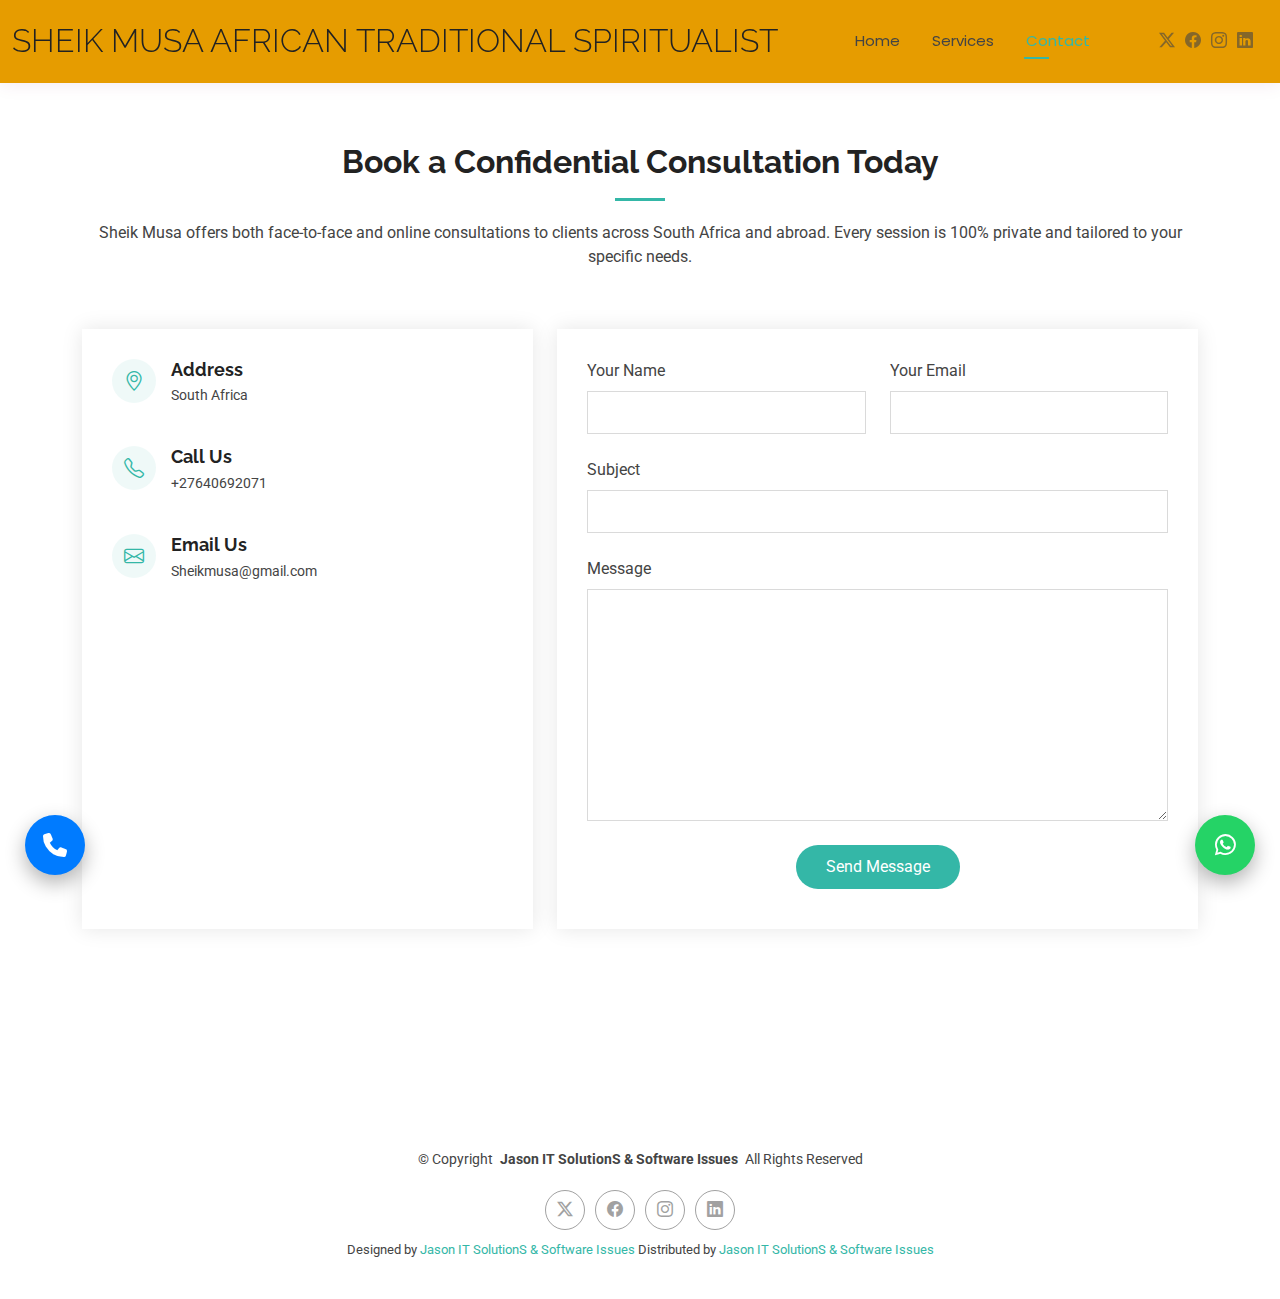
<file: contact.html>
<!DOCTYPE html>
<html lang="en">

<head>
  <meta charset="utf-8">
  <meta content="width=device-width, initial-scale=1.0" name="viewport">
  <title>Contact Sheik Musa – African Traditional Healer | Book a Consultation Today</title>
  <meta name="description" content="">
  <meta name="keywords" content="">

  <!-- Favicons -->
  <link href="assets/img/favicon.png" rel="icon">
  <link href="assets/img/apple-touch-icon.png" rel="apple-touch-icon">

  <!-- Fonts -->
  <link href="https://fonts.googleapis.com" rel="preconnect">
  <link rel="stylesheet" href="https://cdnjs.cloudflare.com/ajax/libs/font-awesome/6.5.0/css/all.min.css">

  <link href="https://fonts.gstatic.com" rel="preconnect" crossorigin>
  <link href="https://fonts.googleapis.com/css2?family=Roboto:ital,wght@0,100;0,300;0,400;0,500;0,700;0,900;1,100;1,300;1,400;1,500;1,700;1,900&family=Poppins:ital,wght@0,100;0,200;0,300;0,400;0,500;0,600;0,700;0,800;0,900;1,100;1,200;1,300;1,400;1,500;1,600;1,700;1,800;1,900&family=Raleway:ital,wght@0,100;0,200;0,300;0,400;0,500;0,600;0,700;0,800;0,900;1,100;1,200;1,300;1,400;1,500;1,600;1,700;1,800;1,900&display=swap" rel="stylesheet">

  <!-- Vendor CSS Files -->
  <link href="assets/vendor/bootstrap/css/bootstrap.min.css" rel="stylesheet">
  <link href="assets/vendor/bootstrap-icons/bootstrap-icons.css" rel="stylesheet">
  <link href="assets/vendor/aos/aos.css" rel="stylesheet">
  <link href="assets/vendor/swiper/swiper-bundle.min.css" rel="stylesheet">
  <link href="assets/vendor/glightbox/css/glightbox.min.css" rel="stylesheet">

  <!-- Main CSS File -->
  <link href="assets/css/main.css" rel="stylesheet">

  <!-- =======================================================
  * Template Name: Kelly
  * Template URL: https://bootstrapmade.com/kelly-free-bootstrap-cv-resume-html-template/
  * Updated: Aug 07 2024 with Bootstrap v5.3.3
  * Author: BootstrapMade.com
  * License: https://bootstrapmade.com/license/
  ======================================================== -->
</head>

<body class="contact-page">

  <header id="header" class="header d-flex align-items-center light-background sticky-top">
    <div class="container-fluid position-relative d-flex align-items-center justify-content-between">

      <a href="index.html" class="logo d-flex align-items-center me-auto me-xl-0">
        <!-- Uncomment the line below if you also wish to use an image logo -->
        <!-- <img src="assets/img/logo.png" alt=""> -->
        <h1 class="sitename">Sheik Musa African Traditional Spiritualist</h1>
      </a>

      <nav id="navmenu" class="navmenu">
        <ul>
          <li><a href="index.html">Home</a></li>
        
          <li><a href="services.html">Services</a></li>
      
      
          <li><a href="contact.html" class="active">Contact</a></li>
        </ul>
        <i class="mobile-nav-toggle d-xl-none bi bi-list"></i>
      </nav>

      <div class="header-social-links">
        <a href="#" class="twitter"><i class="bi bi-twitter-x"></i></a>
        <a href="#" class="facebook"><i class="bi bi-facebook"></i></a>
        <a href="#" class="instagram"><i class="bi bi-instagram"></i></a>
        <a href="#" class="linkedin"><i class="bi bi-linkedin"></i></a>
      </div>

    </div>
  </header>

  <main class="main">

    <!-- Contact Section -->
    <section id="contact" class="contact section">

      <!-- Section Title -->
      <div class="container section-title" data-aos="fade-up">
        <h2>Book a Confidential Consultation Today</h2>
        <p>


Sheik Musa offers both face-to-face and online consultations to clients across South Africa and abroad. Every session is 100% private and tailored to your specific needs.</p>
      </div><!-- End Section Title -->

      <div class="container" data-aos="fade-up" data-aos-delay="100">

        <div class="row gy-4">

          <div class="col-lg-5">

            <div class="info-wrap">
              <div class="info-item d-flex" data-aos="fade-up" data-aos-delay="200">
                <i class="bi bi-geo-alt flex-shrink-0"></i>
                <div>
                  <h3>Address</h3>
                  <p>South Africa</p>
                </div>
              </div><!-- End Info Item -->

              <div class="info-item d-flex" data-aos="fade-up" data-aos-delay="300">
                <i class="bi bi-telephone flex-shrink-0"></i>
                <div>
                  <h3>Call Us</h3>
                  <p>+27640692071</p>
                </div>
              </div><!-- End Info Item -->

              <div class="info-item d-flex" data-aos="fade-up" data-aos-delay="400">
                <i class="bi bi-envelope flex-shrink-0"></i>
                <div>
                  <h3>Email Us</h3>
                  <p>Sheikmusa@gmail.com</p>
                </div>
              </div><!-- End Info Item -->

              <iframe src="https://www.google.com/maps/embed?pb=!1m14!1m8!1m3!1d48389.78314118045!2d-74.006138!3d40.710059!3m2!1i1024!2i768!4f13.1!3m3!1m2!1s0x89c25a22a3bda30d%3A0xb89d1fe6bc499443!2sDowntown%20Conference%20Center!5e0!3m2!1sen!2sus!4v1676961268712!5m2!1sen!2sus" frameborder="0" style="border:0; width: 100%; height: 270px;" allowfullscreen="" loading="lazy" referrerpolicy="no-referrer-when-downgrade"></iframe>
            </div>
          </div>

          <div class="col-lg-7">
            <form action="forms/contact.php" method="post" class="php-email-form" data-aos="fade-up" data-aos-delay="200">
              <div class="row gy-4">

                <div class="col-md-6">
                  <label for="name-field" class="pb-2">Your Name</label>
                  <input type="text" name="name" id="name-field" class="form-control" required="">
                </div>

                <div class="col-md-6">
                  <label for="email-field" class="pb-2">Your Email</label>
                  <input type="email" class="form-control" name="email" id="email-field" required="">
                </div>

                <div class="col-md-12">
                  <label for="subject-field" class="pb-2">Subject</label>
                  <input type="text" class="form-control" name="subject" id="subject-field" required="">
                </div>

                <div class="col-md-12">
                  <label for="message-field" class="pb-2">Message</label>
                  <textarea class="form-control" name="message" rows="10" id="message-field" required=""></textarea>
                </div>

                <div class="col-md-12 text-center">
                  <div class="loading">Loading</div>
                  <div class="error-message"></div>
                  <div class="sent-message">Your message has been sent. Thank you!</div>

                  <button type="submit">Send Message</button>
                </div>

              </div>
            </form>
          </div><!-- End Contact Form -->

        </div>

      </div>

    </section><!-- /Contact Section -->

  </main>
  <!-- Floating WhatsApp & Call Buttons -->
  <section id="floating-contact-buttons">
    <a href="https://wa.me/27651234567" class="floating-btn whatsapp" target="_blank" title="Chat on WhatsApp">
      <i class="fab fa-whatsapp"></i>
    </a>
    <a href="tel:+27651234567" class="floating-btn call" title="Call Sheik Musa">
      <i class="fas fa-phone"></i>
    </a>
  </section>

 <footer id="footer" class="footer light-background">

    <div class="container">
      <div class="copyright text-center ">
        <p>© <span>Copyright</span> <strong class="px-1 sitename">Jason IT SolutionS & Software Issues</strong> <span>All Rights Reserved<br></span></p>
      </div>
      <div class="social-links d-flex justify-content-center">
        <a href=""><i class="bi bi-twitter-x"></i></a>
        <a href=""><i class="bi bi-facebook"></i></a>
        <a href=""><i class="bi bi-instagram"></i></a>
        <a href=""><i class="bi bi-linkedin"></i></a>
      </div>
      <div class="credits">
        <!-- All the links in the footer should remain intact. -->
        <!-- You can delete the links only if you've purchased the pro version. -->
        <!-- Licensing information: https://bootstrapmade.com/license/ -->
        <!-- Purchase the pro version with working PHP/AJAX contact form: [buy-url] -->
        Designed by <a href="https://linkedin.com/In/eric-kiggundu">Jason IT SolutionS & Software Issues</a> Distributed by <a href=“https://github.com/erickiggundu>Jason IT SolutionS & Software Issues
      </div>
    </div>

  </footer>
  <!-- Scroll Top -->
  <a href="#" id="scroll-top" class="scroll-top d-flex align-items-center justify-content-center"><i class="bi bi-arrow-up-short"></i></a>

  <!-- Preloader -->
  <div id="preloader"></div>

  <!-- Vendor JS Files -->
  <script src="assets/vendor/bootstrap/js/bootstrap.bundle.min.js"></script>
  <script src="assets/vendor/php-email-form/validate.js"></script>
  <script src="assets/vendor/aos/aos.js"></script>
  <script src="assets/vendor/waypoints/noframework.waypoints.js"></script>
  <script src="assets/vendor/purecounter/purecounter_vanilla.js"></script>
  <script src="assets/vendor/swiper/swiper-bundle.min.js"></script>
  <script src="assets/vendor/glightbox/js/glightbox.min.js"></script>
  <script src="assets/vendor/imagesloaded/imagesloaded.pkgd.min.js"></script>
  <script src="assets/vendor/isotope-layout/isotope.pkgd.min.js"></script>

  <!-- Main JS File -->
  <script src="assets/js/main.js"></script>

</body>

</html>
</file>
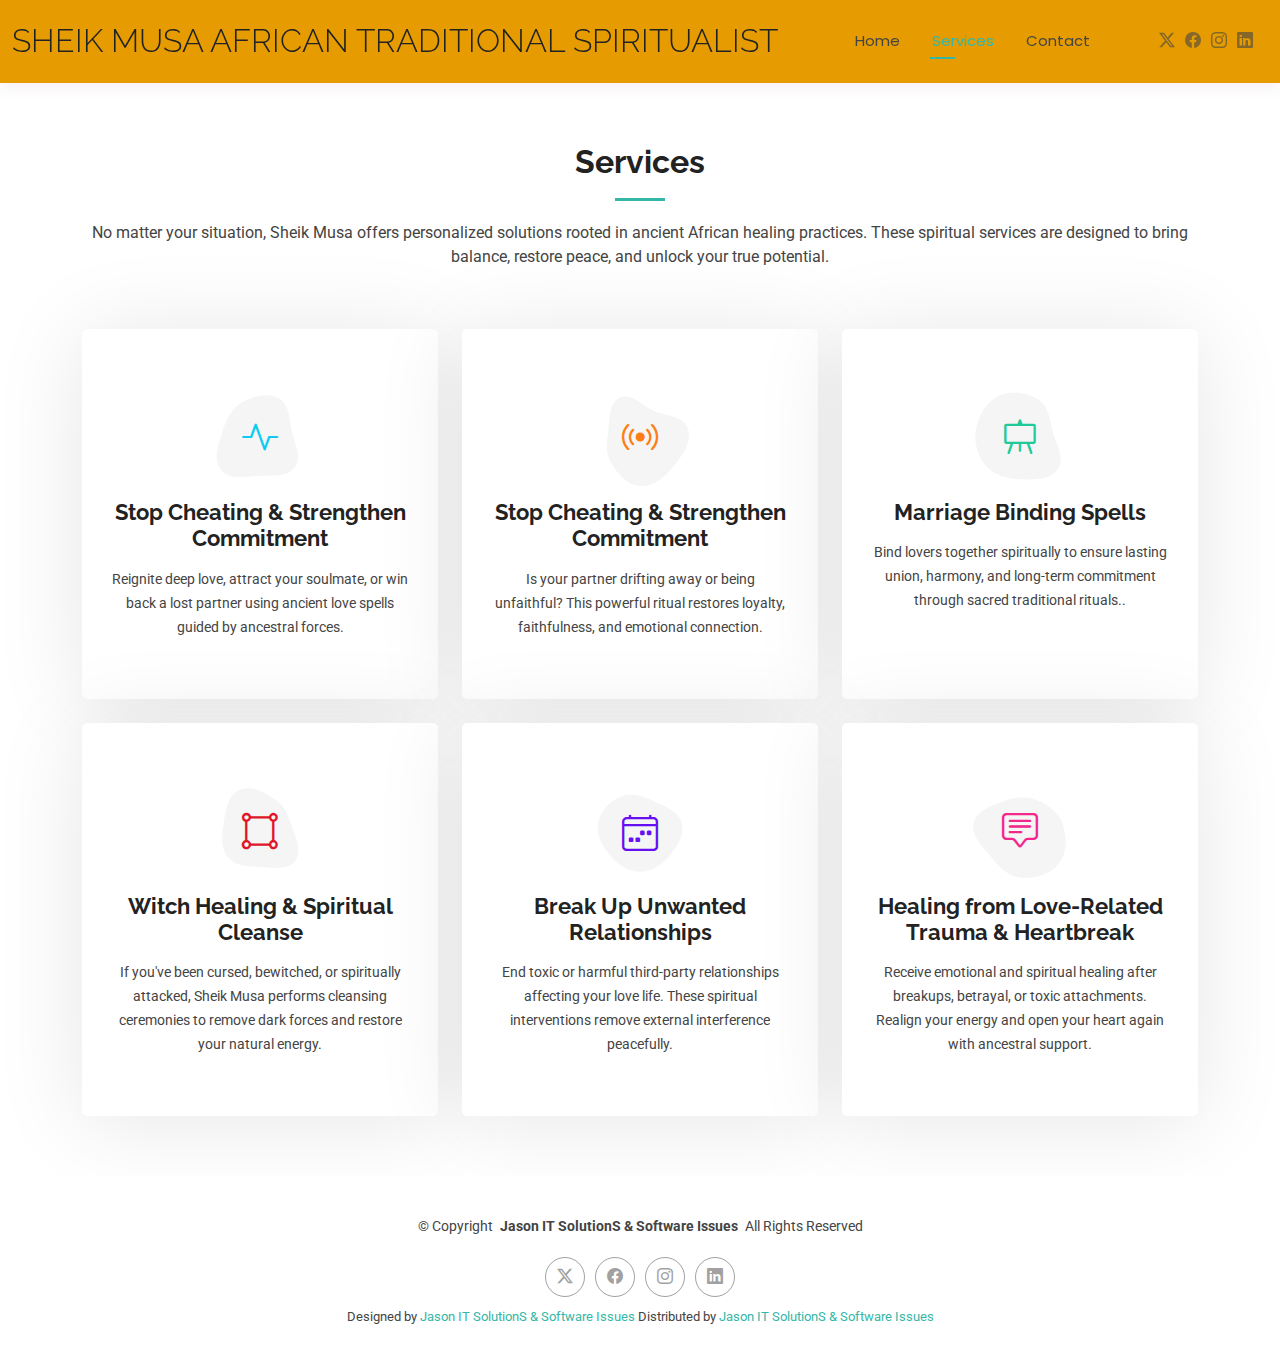
<file: services.html>
<!DOCTYPE html>
<html lang="en">

<head>
  <meta charset="utf-8">
  <meta content="width=device-width, initial-scale=1.0" name="viewport">
  <title>Traditional Healing Services in South Africa | Sheik Musa</title>
  <meta name="description" content="">
  <meta name="keywords" content="">

  <!-- Favicons -->
  <link href="assets/img/favicon.png" rel="icon">
  <link href="assets/img/apple-touch-icon.png" rel="apple-touch-icon">

  <!-- Fonts -->
  <link href="https://fonts.googleapis.com" rel="preconnect">
  <link href="https://fonts.gstatic.com" rel="preconnect" crossorigin>
  <link href="https://fonts.googleapis.com/css2?family=Roboto:ital,wght@0,100;0,300;0,400;0,500;0,700;0,900;1,100;1,300;1,400;1,500;1,700;1,900&family=Poppins:ital,wght@0,100;0,200;0,300;0,400;0,500;0,600;0,700;0,800;0,900;1,100;1,200;1,300;1,400;1,500;1,600;1,700;1,800;1,900&family=Raleway:ital,wght@0,100;0,200;0,300;0,400;0,500;0,600;0,700;0,800;0,900;1,100;1,200;1,300;1,400;1,500;1,600;1,700;1,800;1,900&display=swap" rel="stylesheet">

  <!-- Vendor CSS Files -->
  <link href="assets/vendor/bootstrap/css/bootstrap.min.css" rel="stylesheet">
  <link href="assets/vendor/bootstrap-icons/bootstrap-icons.css" rel="stylesheet">
  <link href="assets/vendor/aos/aos.css" rel="stylesheet">
  <link href="assets/vendor/swiper/swiper-bundle.min.css" rel="stylesheet">
  <link href="assets/vendor/glightbox/css/glightbox.min.css" rel="stylesheet">

  <!-- Main CSS File -->
  <link href="assets/css/main.css" rel="stylesheet">

  <!-- =======================================================
  * Template Name: Kelly
  * Template URL: https://bootstrapmade.com/kelly-free-bootstrap-cv-resume-html-template/
  * Updated: Aug 07 2024 with Bootstrap v5.3.3
  * Author: BootstrapMade.com
  * License: https://bootstrapmade.com/license/
  ======================================================== -->
</head>

<body class="services-page">

  <header id="header" class="header d-flex align-items-center light-background sticky-top">
    <div class="container-fluid position-relative d-flex align-items-center justify-content-between">

      <a href="index.html" class="logo d-flex align-items-center me-auto me-xl-0">
        <!-- Uncomment the line below if you also wish to use an image logo -->
        <!-- <img src="assets/img/logo.png" alt=""> -->
        <h1 class="sitename">Sheik Musa African Traditional Spiritualist</h1>
      </a>

      <nav id="navmenu" class="navmenu">
        <ul>
          <li><a href="index.html">Home</a></li>
          
          <li><a href="services.html" class="active">Services</a></li>
          
          <li><a href="contact.html">Contact</a></li>
        </ul>
        <i class="mobile-nav-toggle d-xl-none bi bi-list"></i>
      </nav>

      <div class="header-social-links">
        <a href="#" class="twitter"><i class="bi bi-twitter-x"></i></a>
        <a href="#" class="facebook"><i class="bi bi-facebook"></i></a>
        <a href="#" class="instagram"><i class="bi bi-instagram"></i></a>
        <a href="#" class="linkedin"><i class="bi bi-linkedin"></i></a>
      </div>

    </div>
  </header>

  <main class="main">

    <!-- Services Section -->
    <section id="services" class="services section">

      <!-- Section Title -->
      <div class="container section-title" data-aos="fade-up">
        <h2>Services</h2>
        <p>No matter your situation, Sheik Musa offers personalized solutions rooted in ancient African healing practices. These spiritual services are designed to bring balance, restore peace, and unlock your true potential.</p>
      </div><!-- End Section Title -->

      <div class="container">

        <div class="row gy-4">

          <div class="col-lg-4 col-md-6" data-aos="fade-up" data-aos-delay="100">
            <div class="service-item item-cyan position-relative">
              <div class="icon">
                <svg width="100" height="100" viewBox="0 0 600 600" xmlns="http://www.w3.org/2000/svg">
                  <path stroke="none" stroke-width="0" fill="#f5f5f5" d="M300,521.0016835830174C376.1290562159157,517.8887921683347,466.0731472004068,529.7835943286574,510.70327084640275,468.03025145048787C554.3714126377745,407.6079735673963,508.03601936045806,328.9844924480964,491.2728898941984,256.3432110539036C474.5976632858925,184.082847569629,479.9380746630129,96.60480741107993,416.23090153303,58.64404602377083C348.86323505073057,18.502131276798302,261.93793281208167,40.57373210992963,193.5410806939664,78.93577620505333C130.42746243093433,114.334589627462,98.30271207620316,179.96522072025542,76.75703585869454,249.04625023123273C51.97151888228291,328.5150500222984,13.704378332031375,421.85034740162234,66.52175969318436,486.19268352777647C119.04800174914682,550.1803526380478,217.28368757567262,524.383925680826,300,521.0016835830174"></path>
                </svg>
                <i class="bi bi-activity"></i>
              </div>
              <a href="#" class="stretched-link">
                <h3>Stop Cheating & Strengthen Commitment</h3>
              </a>
              <p> 
Reignite deep love, attract your soulmate, or win back a lost partner using ancient love spells guided by ancestral forces.</p>
            </div>
          </div><!-- End Service Item -->

          <div class="col-lg-4 col-md-6" data-aos="fade-up" data-aos-delay="200">
            <div class="service-item item-orange position-relative">
              <div class="icon">
                <svg width="100" height="100" viewBox="0 0 600 600" xmlns="http://www.w3.org/2000/svg">
                  <path stroke="none" stroke-width="0" fill="#f5f5f5" d="M300,582.0697525312426C382.5290701553225,586.8405444964366,449.9789794690241,525.3245884688669,502.5850820975895,461.55621195738473C556.606425686781,396.0723002908107,615.8543463187945,314.28637112970534,586.6730223649479,234.56875336149918C558.9533121215079,158.8439757836574,454.9685369536778,164.00468322053177,381.49747125262974,130.76875717737553C312.15926192815925,99.40240125094834,248.97055460311594,18.661163978235184,179.8680185752513,50.54337015887873C110.5421016452524,82.52863877960104,119.82277516462835,180.83849132639028,109.12597500060166,256.43424936330496C100.08760227029461,320.3096726198365,92.17705696193138,384.0621239912766,124.79988738764834,439.7174275375508C164.83382741302287,508.01625554203684,220.96474134820875,577.5009287672846,300,582.0697525312426"></path>
                </svg>
                <i class="bi bi-broadcast"></i>
              </div>
              <a href="#" class="stretched-link">
                <h3> Stop Cheating & Strengthen Commitment</h3>
              </a>
              <p>
Is your partner drifting away or being unfaithful? This powerful ritual restores loyalty, faithfulness, and emotional connection.</p>
            </div>
          </div><!-- End Service Item -->

          <div class="col-lg-4 col-md-6" data-aos="fade-up" data-aos-delay="300">
            <div class="service-item item-teal position-relative">
              <div class="icon">
                <svg width="100" height="100" viewBox="0 0 600 600" xmlns="http://www.w3.org/2000/svg">
                  <path stroke="none" stroke-width="0" fill="#f5f5f5" d="M300,541.5067337569781C382.14930387511276,545.0595476570109,479.8736841581634,548.3450877840088,526.4010558755058,480.5488172755941C571.5218469581645,414.80211281144784,517.5187510058486,332.0715597781072,496.52539010469104,255.14436215662573C477.37192572678356,184.95920475031193,473.57363656557914,105.61284051026155,413.0603344069578,65.22779650032875C343.27470386102294,18.654635553484475,251.2091493199835,5.337323636656869,175.0934190732945,40.62881213300186C97.87086631185822,76.43348514350839,51.98124368387456,156.15599469081315,36.44837278890362,239.84606092416172C21.716077023791087,319.22268207091537,43.775223500013084,401.1760424656574,96.891909868211,461.97329694683043C147.22146801428983,519.5804099606455,223.5754009179313,538.201503339737,300,541.5067337569781"></path>
                </svg>
                <i class="bi bi-easel"></i>
              </div>
              <a href="#" class="stretched-link">
                <h3>Marriage Binding Spells</h3>
              </a>
              <p> 
Bind lovers together spiritually to ensure lasting union, harmony, and long-term commitment through sacred traditional rituals..</p>
            </div>
          </div><!-- End Service Item -->

          <div class="col-lg-4 col-md-6" data-aos="fade-up" data-aos-delay="400">
            <div class="service-item item-red position-relative">
              <div class="icon">
                <svg width="100" height="100" viewBox="0 0 600 600" xmlns="http://www.w3.org/2000/svg">
                  <path stroke="none" stroke-width="0" fill="#f5f5f5" d="M300,503.46388370962813C374.79870501325706,506.71871716319447,464.8034551963731,527.1746412648533,510.4981551193396,467.86667711651364C555.9287308511215,408.9015244558933,512.6030010748507,327.5744911775523,490.211057578863,256.5855673507754C471.097692560561,195.9906835881958,447.69079081568157,138.11976852964426,395.19560036434837,102.3242989838813C329.3053358748298,57.3949838291264,248.02791733380457,8.279543830951368,175.87071277845988,42.242879143198664C103.41431057327972,76.34704239035025,93.79494320519305,170.9812938413882,81.28167332365135,250.07896920659033C70.17666984294237,320.27484674793965,64.84698225790005,396.69656628748305,111.28512138212992,450.4950937839243C156.20124167950087,502.5303643271138,231.32542653798444,500.4755392045468,300,503.46388370962813"></path>
                </svg>
                <i class="bi bi-bounding-box-circles"></i>
              </div>
              <a href="#" class="stretched-link">
                <h3> Witch Healing & Spiritual Cleanse</h3>
              </a>
              <p>
If you've been cursed, bewitched, or spiritually attacked, Sheik Musa performs cleansing ceremonies to remove dark forces and restore your natural energy.</p>
              <a href="#" class="stretched-link"></a>
            </div>
          </div><!-- End Service Item -->

          <div class="col-lg-4 col-md-6" data-aos="fade-up" data-aos-delay="500">
            <div class="service-item item-indigo position-relative">
              <div class="icon">
                <svg width="100" height="100" viewBox="0 0 600 600" xmlns="http://www.w3.org/2000/svg">
                  <path stroke="none" stroke-width="0" fill="#f5f5f5" d="M300,532.3542879108572C369.38199826031484,532.3153073249985,429.10787420159085,491.63046689027357,474.5244479745417,439.17860296908856C522.8885846962883,383.3225815378663,569.1668002868075,314.3205725914397,550.7432151929288,242.7694973846089C532.6665558377875,172.5657663291529,456.2379748765914,142.6223662098291,390.3689995646985,112.34683881706744C326.66090330228417,83.06452184765237,258.84405631176094,53.51806209861945,193.32584062364296,78.48882559362697C121.61183558270385,105.82097193414197,62.805066853699245,167.19869350419734,48.57481801355237,242.6138429142374C34.843463184063346,315.3850353017275,76.69343916112496,383.4422959591041,125.22947124332185,439.3748458443577C170.7312796277747,491.8107796887764,230.57421082200815,532.3932930995766,300,532.3542879108572"></path>
                </svg>
                <i class="bi bi-calendar4-week icon"></i>
              </div>
              <a href="#" class="stretched-link">
                <h3>Break Up Unwanted Relationships</h3>
              </a>
              <p>
End toxic or harmful third-party relationships affecting your love life. These spiritual interventions remove external interference peacefully.</p>
              <a href="#" class="stretched-link"></a>
            </div>
          </div><!-- End Service Item -->

          <div class="col-lg-4 col-md-6" data-aos="fade-up" data-aos-delay="600">
            <div class="service-item item-pink position-relative">
              <div class="icon">
                <svg width="100" height="100" viewBox="0 0 600 600" xmlns="http://www.w3.org/2000/svg">
                  <path stroke="none" stroke-width="0" fill="#f5f5f5" d="M300,566.797414625762C385.7384707136149,576.1784315230908,478.7894351017131,552.8928747891023,531.9192734346935,484.94944893311C584.6109503024035,417.5663521118492,582.489472248146,322.67544863468447,553.9536738515405,242.03673114598146C529.1557734026468,171.96086150256528,465.24506316201064,127.66468636344209,395.9583748389544,100.7403814666027C334.2173773831606,76.7482773500951,269.4350130405921,84.62216499799875,207.1952322260088,107.2889140133804C132.92018162631612,134.33871894543012,41.79353780512637,160.00259165414826,22.644507872594943,236.69541883565114C3.319112789854554,314.0945973066697,72.72355303640163,379.243833228382,124.04198916343866,440.3218312028393C172.9286146004772,498.5055451809895,224.45579914871206,558.5317968840102,300,566.797414625762"></path>
                </svg>
                <i class="bi bi-chat-square-text"></i>
              </div>
              <a href="#" class="stretched-link">
                <h3>Healing from Love-Related Trauma & Heartbreak</h3>
              </a>
              <p>
Receive emotional and spiritual healing after breakups, betrayal, or toxic attachments. Realign your energy and open your heart again with ancestral support.</p>
              <a href="#" class="stretched-link"></a>
            </div>
          </div><!-- End Service Item -->

        </div>

      </div>

    </section><!-- /Services Section -->

  </main>
<footer id="footer" class="footer light-background">

    <div class="container">
      <div class="copyright text-center ">
        <p>© <span>Copyright</span> <strong class="px-1 sitename">Jason IT SolutionS & Software Issues</strong> <span>All Rights Reserved<br></span></p>
      </div>
      <div class="social-links d-flex justify-content-center">
        <a href=""><i class="bi bi-twitter-x"></i></a>
        <a href=""><i class="bi bi-facebook"></i></a>
        <a href=""><i class="bi bi-instagram"></i></a>
        <a href=""><i class="bi bi-linkedin"></i></a>
      </div>
      <div class="credits">
        <!-- All the links in the footer should remain intact. -->
        <!-- You can delete the links only if you've purchased the pro version. -->
        <!-- Licensing information: https://bootstrapmade.com/license/ -->
        <!-- Purchase the pro version with working PHP/AJAX contact form: [buy-url] -->
        Designed by <a href="https://linkedin.com/In/eric-kiggundu">Jason IT SolutionS & Software Issues</a> Distributed by <a href=“https://github.com/erickiggundu>Jason IT SolutionS & Software Issues
      </div>
    </div>

  </footer>

  <!-- Scroll Top -->
  <a href="#" id="scroll-top" class="scroll-top d-flex align-items-center justify-content-center"><i class="bi bi-arrow-up-short"></i></a>

  <!-- Preloader -->
  <div id="preloader"></div>

  <!-- Vendor JS Files -->
  <script src="assets/vendor/bootstrap/js/bootstrap.bundle.min.js"></script>
  <script src="assets/vendor/php-email-form/validate.js"></script>
  <script src="assets/vendor/aos/aos.js"></script>
  <script src="assets/vendor/waypoints/noframework.waypoints.js"></script>
  <script src="assets/vendor/purecounter/purecounter_vanilla.js"></script>
  <script src="assets/vendor/swiper/swiper-bundle.min.js"></script>
  <script src="assets/vendor/glightbox/js/glightbox.min.js"></script>
  <script src="assets/vendor/imagesloaded/imagesloaded.pkgd.min.js"></script>
  <script src="assets/vendor/isotope-layout/isotope.pkgd.min.js"></script>

  <!-- Main JS File -->
  <script src="assets/js/main.js"></script>

</body>

</html>
</file>
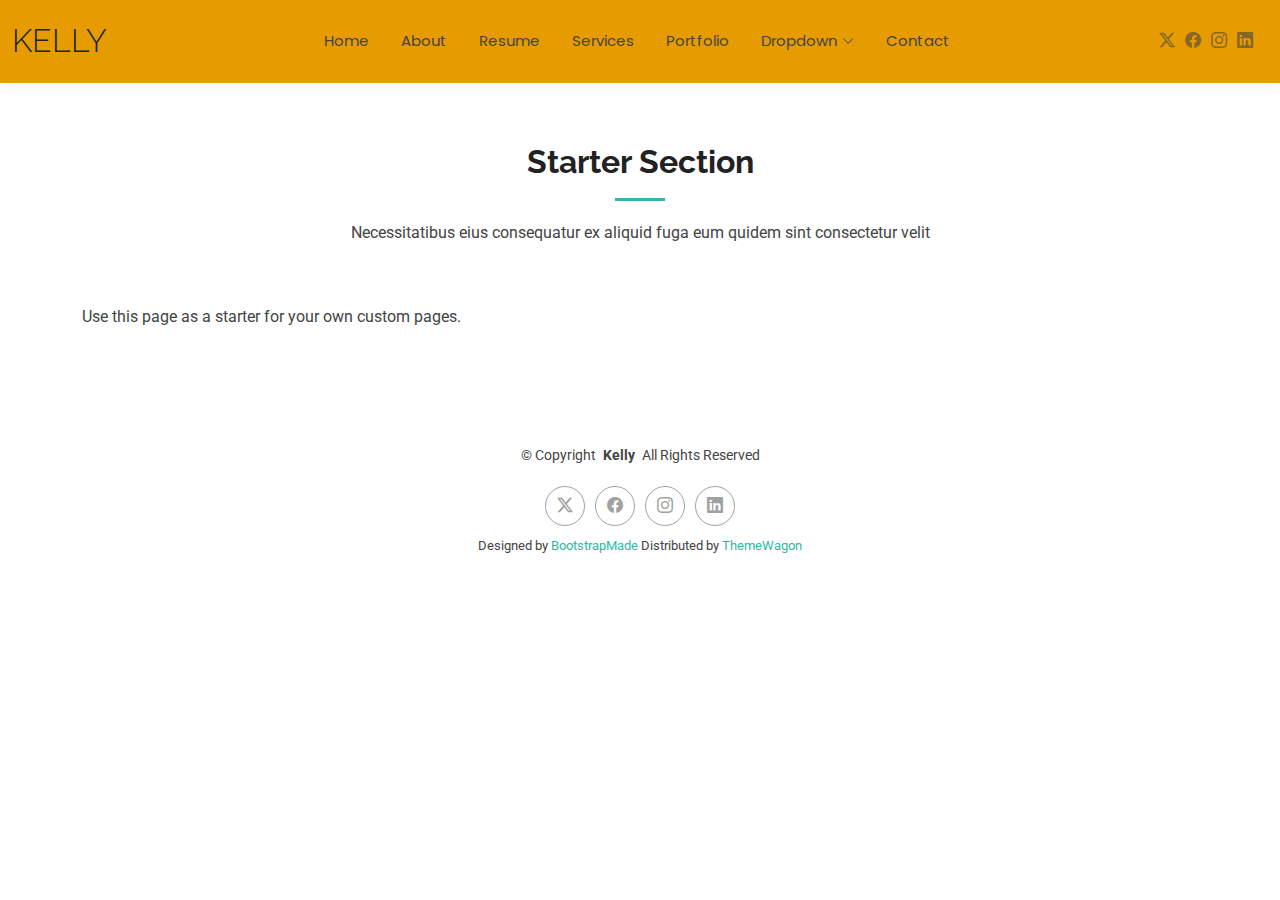
<file: starter-page.html>
<!DOCTYPE html>
<html lang="en">

<head>
  <meta charset="utf-8">
  <meta content="width=device-width, initial-scale=1.0" name="viewport">
  <title>Starter Page - Kelly Bootstrap Template</title>
  <meta name="description" content="">
  <meta name="keywords" content="">

  <!-- Favicons -->
  <link href="assets/img/favicon.png" rel="icon">
  <link href="assets/img/apple-touch-icon.png" rel="apple-touch-icon">

  <!-- Fonts -->
  <link href="https://fonts.googleapis.com" rel="preconnect">
  <link href="https://fonts.gstatic.com" rel="preconnect" crossorigin>
  <link href="https://fonts.googleapis.com/css2?family=Roboto:ital,wght@0,100;0,300;0,400;0,500;0,700;0,900;1,100;1,300;1,400;1,500;1,700;1,900&family=Poppins:ital,wght@0,100;0,200;0,300;0,400;0,500;0,600;0,700;0,800;0,900;1,100;1,200;1,300;1,400;1,500;1,600;1,700;1,800;1,900&family=Raleway:ital,wght@0,100;0,200;0,300;0,400;0,500;0,600;0,700;0,800;0,900;1,100;1,200;1,300;1,400;1,500;1,600;1,700;1,800;1,900&display=swap" rel="stylesheet">

  <!-- Vendor CSS Files -->
  <link href="assets/vendor/bootstrap/css/bootstrap.min.css" rel="stylesheet">
  <link href="assets/vendor/bootstrap-icons/bootstrap-icons.css" rel="stylesheet">
  <link href="assets/vendor/aos/aos.css" rel="stylesheet">
  <link href="assets/vendor/swiper/swiper-bundle.min.css" rel="stylesheet">
  <link href="assets/vendor/glightbox/css/glightbox.min.css" rel="stylesheet">

  <!-- Main CSS File -->
  <link href="assets/css/main.css" rel="stylesheet">

  <!-- =======================================================
  * Template Name: Kelly
  * Template URL: https://bootstrapmade.com/kelly-free-bootstrap-cv-resume-html-template/
  * Updated: Aug 07 2024 with Bootstrap v5.3.3
  * Author: BootstrapMade.com
  * License: https://bootstrapmade.com/license/
  ======================================================== -->
</head>

<body class="starter-page-page">

  <header id="header" class="header d-flex align-items-center light-background sticky-top">
    <div class="container-fluid position-relative d-flex align-items-center justify-content-between">

      <a href="index.html" class="logo d-flex align-items-center me-auto me-xl-0">
        <!-- Uncomment the line below if you also wish to use an image logo -->
        <!-- <img src="assets/img/logo.png" alt=""> -->
        <h1 class="sitename">Kelly</h1>
      </a>

      <nav id="navmenu" class="navmenu">
        <ul>
          <li><a href="index.html">Home</a></li>
          <li><a href="about.html">About</a></li>
          <li><a href="resume.html">Resume</a></li>
          <li><a href="services.html">Services</a></li>
          <li><a href="portfolio.html">Portfolio</a></li>
          <li class="dropdown"><a href="#"><span>Dropdown</span> <i class="bi bi-chevron-down toggle-dropdown"></i></a>
            <ul>
              <li><a href="#">Dropdown 1</a></li>
              <li class="dropdown"><a href="#"><span>Deep Dropdown</span> <i class="bi bi-chevron-down toggle-dropdown"></i></a>
                <ul>
                  <li><a href="#">Deep Dropdown 1</a></li>
                  <li><a href="#">Deep Dropdown 2</a></li>
                  <li><a href="#">Deep Dropdown 3</a></li>
                  <li><a href="#">Deep Dropdown 4</a></li>
                  <li><a href="#">Deep Dropdown 5</a></li>
                </ul>
              </li>
              <li><a href="#">Dropdown 2</a></li>
              <li><a href="#">Dropdown 3</a></li>
              <li><a href="#">Dropdown 4</a></li>
            </ul>
          </li>
          <li><a href="contact.html">Contact</a></li>
        </ul>
        <i class="mobile-nav-toggle d-xl-none bi bi-list"></i>
      </nav>

      <div class="header-social-links">
        <a href="#" class="twitter"><i class="bi bi-twitter-x"></i></a>
        <a href="#" class="facebook"><i class="bi bi-facebook"></i></a>
        <a href="#" class="instagram"><i class="bi bi-instagram"></i></a>
        <a href="#" class="linkedin"><i class="bi bi-linkedin"></i></a>
      </div>

    </div>
  </header>

  <main class="main">

    <!-- Starter Section Section -->
    <section id="starter-section" class="starter-section section">

      <!-- Section Title -->
      <div class="container section-title" data-aos="fade-up">
        <h2>Starter Section</h2>
        <p>Necessitatibus eius consequatur ex aliquid fuga eum quidem sint consectetur velit</p>
      </div><!-- End Section Title -->

      <div class="container" data-aos="fade-up">
        <p>Use this page as a starter for your own custom pages.</p>
      </div>

    </section><!-- /Starter Section Section -->

  </main>

  <footer id="footer" class="footer light-background">

    <div class="container">
      <div class="copyright text-center ">
        <p>© <span>Copyright</span> <strong class="px-1 sitename">Kelly</strong> <span>All Rights Reserved<br></span></p>
      </div>
      <div class="social-links d-flex justify-content-center">
        <a href=""><i class="bi bi-twitter-x"></i></a>
        <a href=""><i class="bi bi-facebook"></i></a>
        <a href=""><i class="bi bi-instagram"></i></a>
        <a href=""><i class="bi bi-linkedin"></i></a>
      </div>
      <div class="credits">
        <!-- All the links in the footer should remain intact. -->
        <!-- You can delete the links only if you've purchased the pro version. -->
        <!-- Licensing information: https://bootstrapmade.com/license/ -->
        <!-- Purchase the pro version with working PHP/AJAX contact form: [buy-url] -->
        Designed by <a href="https://bootstrapmade.com/">BootstrapMade</a> Distributed by <a href=“https://themewagon.com>ThemeWagon
      </div>
    </div>

  </footer>

  <!-- Scroll Top -->
  <a href="#" id="scroll-top" class="scroll-top d-flex align-items-center justify-content-center"><i class="bi bi-arrow-up-short"></i></a>

  <!-- Preloader -->
  <div id="preloader"></div>

  <!-- Vendor JS Files -->
  <script src="assets/vendor/bootstrap/js/bootstrap.bundle.min.js"></script>
  <script src="assets/vendor/php-email-form/validate.js"></script>
  <script src="assets/vendor/aos/aos.js"></script>
  <script src="assets/vendor/waypoints/noframework.waypoints.js"></script>
  <script src="assets/vendor/purecounter/purecounter_vanilla.js"></script>
  <script src="assets/vendor/swiper/swiper-bundle.min.js"></script>
  <script src="assets/vendor/glightbox/js/glightbox.min.js"></script>
  <script src="assets/vendor/imagesloaded/imagesloaded.pkgd.min.js"></script>
  <script src="assets/vendor/isotope-layout/isotope.pkgd.min.js"></script>

  <!-- Main JS File -->
  <script src="assets/js/main.js"></script>

</body>

</html>
</file>
<file: assets/css/main.css>
/**
* Template Name: Kelly
* Template URL: https://bootstrapmade.com/kelly-free-bootstrap-cv-resume-html-template/
* Updated: Aug 07 2024 with Bootstrap v5.3.3
* Author: BootstrapMade.com
* License: https://bootstrapmade.com/license/
*/

/*--------------------------------------------------------------
# Font & Color Variables
# Help: https://bootstrapmade.com/color-system/
--------------------------------------------------------------*/
/* Fonts */
:root {
  --default-font: "Roboto",  system-ui, -apple-system, "Segoe UI", Roboto, "Helvetica Neue", Arial, "Noto Sans", "Liberation Sans", sans-serif, "Apple Color Emoji", "Segoe UI Emoji", "Segoe UI Symbol", "Noto Color Emoji";
  --heading-font: "Raleway",  sans-serif;
  --nav-font: "Poppins",  sans-serif;
}

/* Global Colors - The following color variables are used throughout the website. Updating them here will change the color scheme of the entire website */
:root { 
  --background-color: #ffffff; /* Background color for the entire website, including individual sections */
  --default-color: #444444; /* Default color used for the majority of the text content across the entire website */
  --heading-color: #222222; /* Color for headings, subheadings and title throughout the website */
  --accent-color: #34b7a7; /* Accent color that represents your brand on the website. It's used for buttons, links, and other elements that need to stand out */
  --surface-color: #ffffff; /* The surface color is used as a background of boxed elements within sections, such as cards, icon boxes, or other elements that require a visual separation from the global background. */
  --contrast-color: #ffffff; /* Contrast color for text, ensuring readability against backgrounds of accent, heading, or default colors. */
}

/* Nav Menu Colors - The following color variables are used specifically for the navigation menu. They are separate from the global colors to allow for more customization options */
:root {
  --nav-color: #444444;  /* The default color of the main navmenu links */
  --nav-hover-color: #34b7a7; /* Applied to main navmenu links when they are hovered over or active */
  --nav-mobile-background-color: #ffffff; /* Used as the background color for mobile navigation menu */
  --nav-dropdown-background-color: #ffffff; /* Used as the background color for dropdown items that appear when hovering over primary navigation items */
  --nav-dropdown-color: #444444; /* Used for navigation links of the dropdown items in the navigation menu. */
  --nav-dropdown-hover-color: #34b7a7; /* Similar to --nav-hover-color, this color is applied to dropdown navigation links when they are hovered over. */
}

/* Color Presets - These classes override global colors when applied to any section or element, providing reuse of the sam color scheme. */

.light-background {
  --background-color: #e9e8e6;
  --surface-color: #ffffff;
}

.dark-background {
  --background-color: #060606;
  --default-color: #ffffff;
  --heading-color: #ffffff;
  --surface-color: #252525;
  --contrast-color: #ffffff;
}

/* Smooth scroll */
:root {
  scroll-behavior: smooth;
}

/*--------------------------------------------------------------
# General Styling & Shared Classes
--------------------------------------------------------------*/
body {
  color: var(--default-color);
  background-color: var(--background-color);
  font-family: var(--default-font);
}

a {
  color: var(--accent-color);
  text-decoration: none;
  transition: 0.3s;
}

a:hover {
  color: color-mix(in srgb, var(--accent-color), transparent 25%);
  text-decoration: none;
}

h1,
h2,
h3,
h4,
h5,
h6 {
  color: var(--heading-color);
  font-family: var(--heading-font);
}

/* PHP Email Form Messages
------------------------------*/
.php-email-form .error-message {
  display: none;
  background: #df1529;
  color: #ffffff;
  text-align: left;
  padding: 15px;
  margin-bottom: 24px;
  font-weight: 600;
}

.php-email-form .sent-message {
  display: none;
  color: #ffffff;
  background: #059652;
  text-align: center;
  padding: 15px;
  margin-bottom: 24px;
  font-weight: 600;
}

.php-email-form .loading {
  display: none;
  background: var(--surface-color);
  text-align: center;
  padding: 15px;
  margin-bottom: 24px;
}

.php-email-form .loading:before {
  content: "";
  display: inline-block;
  border-radius: 50%;
  width: 24px;
  height: 24px;
  margin: 0 10px -6px 0;
  border: 3px solid var(--accent-color);
  border-top-color: var(--surface-color);
  animation: php-email-form-loading 1s linear infinite;
}

@keyframes php-email-form-loading {
  0% {
    transform: rotate(0deg);
  }

  100% {
    transform: rotate(360deg);
  }
}

/*--------------------------------------------------------------
# Global Header
--------------------------------------------------------------*/
.header {
  color: var(--default-color);
  background-color: #e69c00;
  padding: 15px 0;
  transition: all 0.5s;
  z-index: 997;
  box-shadow: 0px 0 18px rgba(129, 4, 88, 0.1);
}

.header .logo {
  line-height: 1;
}

.header .logo img {
  max-height: 36px;
  margin-right: 8px;
}

.header .logo h1 {
  font-size: 32px;
  margin: 0;
  font-weight: 300;
  text-transform: uppercase;
  color: var(--heading-color);
}

.header .header-social-links {
  padding-right: 15px;
}

.header .header-social-links a {
  color: color-mix(in srgb, var(--default-color), transparent 40%);
  padding-left: 6px;
  display: inline-block;
  transition: 0.3s;
  font-size: 16px;
}

.header .header-social-links a:hover {
  color: var(--accent-color);
}

.header .header-social-links a i {
  line-height: 0px;
}

@media (max-width: 1200px) {
  .header .logo {
    order: 1;
  }

  .header .header-social-links {
    order: 2;
  }

  .header .navmenu {
    order: 3;
  }
}

/*--------------------------------------------------------------
# Navigation Menu
--------------------------------------------------------------*/
/* Desktop Navigation */
@media (min-width: 1200px) {
  .navmenu {
    padding: 0;
  }

  .navmenu ul {
    margin: 0;
    padding: 0;
    display: flex;
    list-style: none;
    align-items: center;
  }

  .navmenu li {
    position: relative;
  }

  .navmenu>ul>li {
    white-space: nowrap;
    padding: 15px 14px;
  }

  .navmenu>ul>li:last-child {
    padding-right: 0;
  }

  .navmenu a,
  .navmenu a:focus {
    color: var(--nav-color);
    font-size: 15px;
    padding: 0 2px;
    font-family: var(--nav-font);
    font-weight: 400;
    display: flex;
    align-items: center;
    justify-content: space-between;
    white-space: nowrap;
    transition: 0.3s;
    position: relative;
  }

  .navmenu a i,
  .navmenu a:focus i {
    font-size: 12px;
    line-height: 0;
    margin-left: 5px;
    transition: 0.3s;
  }

  .navmenu>ul>li>a:before {
    content: "";
    position: absolute;
    height: 2px;
    bottom: -6px;
    left: 0;
    background-color: var(--nav-hover-color);
    visibility: hidden;
    width: 0px;
    transition: all 0.3s ease-in-out 0s;
  }

  .navmenu a:hover:before,
  .navmenu li:hover>a:before,
  .navmenu .active:before {
    visibility: visible;
    width: 25px;
  }

  .navmenu li:hover>a,
  .navmenu .active,
  .navmenu .active:focus {
    color: var(--nav-hover-color);
  }

  .navmenu .dropdown ul {
    margin: 0;
    padding: 10px 0;
    background: var(--nav-dropdown-background-color);
    display: block;
    position: absolute;
    visibility: hidden;
    left: 14px;
    top: 130%;
    opacity: 0;
    transition: 0.3s;
    border-radius: 4px;
    z-index: 99;
    box-shadow: 0px 0px 30px rgba(0, 0, 0, 0.1);
  }

  .navmenu .dropdown ul li {
    min-width: 200px;
  }

  .navmenu .dropdown ul a {
    padding: 10px 20px;
    font-size: 15px;
    text-transform: none;
    color: var(--nav-dropdown-color);
  }

  .navmenu .dropdown ul a i {
    font-size: 12px;
  }

  .navmenu .dropdown ul a:hover,
  .navmenu .dropdown ul .active:hover,
  .navmenu .dropdown ul li:hover>a {
    color: var(--nav-dropdown-hover-color);
  }

  .navmenu .dropdown:hover>ul {
    opacity: 1;
    top: 100%;
    visibility: visible;
  }

  .navmenu .dropdown .dropdown ul {
    top: 0;
    left: -90%;
    visibility: hidden;
  }

  .navmenu .dropdown .dropdown:hover>ul {
    opacity: 1;
    top: 0;
    left: -100%;
    visibility: visible;
  }
}

/* Mobile Navigation */
@media (max-width: 1199px) {
  .mobile-nav-toggle {
    color: var(--nav-color);
    font-size: 28px;
    line-height: 0;
    margin-right: 10px;
    cursor: pointer;
    transition: color 0.3s;
  }

  .navmenu {
    padding: 0;
    z-index: 9997;
  }

  .navmenu ul {
    display: none;
    list-style: none;
    position: absolute;
    inset: 60px 20px 20px 20px;
    padding: 10px 0;
    margin: 0;
    border-radius: 6px;
    background-color: var(--nav-mobile-background-color);
    border: 1px solid color-mix(in srgb, var(--default-color), transparent 90%);
    box-shadow: none;
    overflow-y: auto;
    transition: 0.3s;
    z-index: 9998;
  }

  .navmenu a,
  .navmenu a:focus {
    color: var(--nav-dropdown-color);
    padding: 10px 20px;
    font-family: var(--nav-font);
    font-size: 17px;
    font-weight: 500;
    display: flex;
    align-items: center;
    justify-content: space-between;
    white-space: nowrap;
    transition: 0.3s;
  }

  .navmenu a i,
  .navmenu a:focus i {
    font-size: 12px;
    line-height: 0;
    margin-left: 5px;
    width: 30px;
    height: 30px;
    display: flex;
    align-items: center;
    justify-content: center;
    border-radius: 50%;
    transition: 0.3s;
    background-color: color-mix(in srgb, var(--accent-color), transparent 90%);
  }

  .navmenu a i:hover,
  .navmenu a:focus i:hover {
    background-color: var(--accent-color);
    color: var(--contrast-color);
  }

  .navmenu a:hover,
  .navmenu .active,
  .navmenu .active:focus {
    color: var(--nav-dropdown-hover-color);
  }

  .navmenu .active i,
  .navmenu .active:focus i {
    background-color: var(--accent-color);
    color: var(--contrast-color);
    transform: rotate(180deg);
  }

  .navmenu .dropdown ul {
    position: static;
    display: none;
    z-index: 99;
    padding: 10px 0;
    margin: 10px 20px;
    background-color: var(--nav-dropdown-background-color);
    transition: all 0.5s ease-in-out;
  }

  .navmenu .dropdown ul ul {
    background-color: rgba(255, 255, 255, 0.1);
  }

  .navmenu .dropdown>.dropdown-active {
    display: block;
    background-color: rgba(33, 37, 41, 0.03);
  }

  .mobile-nav-active {
    overflow: hidden;
  }

  .mobile-nav-active .mobile-nav-toggle {
    color: #fff;
    position: absolute;
    font-size: 32px;
    top: 15px;
    right: 15px;
    margin-right: 0;
    z-index: 9999;
  }

  .mobile-nav-active .navmenu {
    position: fixed;
    overflow: hidden;
    inset: 0;
    background: rgba(33, 37, 41, 0.8);
    transition: 0.3s;
  }

  .mobile-nav-active .navmenu>ul {
    display: block;
  }
}

/*--------------------------------------------------------------
# Global Footer
--------------------------------------------------------------*/
.footer {
  color: var(--default-color);
  font-size: 14px;
  padding: 40px 0;
  position: relative;
}

.footer .copyright p {
  margin-bottom: 0;
}

.footer .social-links {
  margin-top: 20px;
}

.footer .social-links a {
  display: flex;
  align-items: center;
  justify-content: center;
  width: 40px;
  height: 40px;
  border-radius: 50%;
  border: 1px solid color-mix(in srgb, var(--default-color), transparent 50%);
  font-size: 16px;
  color: color-mix(in srgb, var(--default-color), transparent 50%);
  margin: 0 5px;
  transition: 0.3s;
}

.footer .social-links a:hover {
  color: var(--accent-color);
  border-color: var(--accent-color);
}

.footer .credits {
  margin-top: 10px;
  font-size: 13px;
  text-align: center;
}

/*--------------------------------------------------------------
# Preloader
--------------------------------------------------------------*/
#preloader {
  position: fixed;
  inset: 0;
  z-index: 9999;
  overflow: hidden;
  background-color: var(--background-color);
  transition: all 0.6s ease-out;
  width: 100%;
  height: 100vh;
}

#preloader:before,
#preloader:after {
  content: "";
  position: absolute;
  border: 4px solid var(--accent-color);
  border-radius: 50%;
  animation: animate-preloader 2s cubic-bezier(0, 0.2, 0.8, 1) infinite;
}

#preloader:after {
  animation-delay: -0.5s;
}

@keyframes animate-preloader {
  0% {
    width: 10px;
    height: 10px;
    top: calc(50% - 5px);
    left: calc(50% - 5px);
    opacity: 1;
  }

  100% {
    width: 72px;
    height: 72px;
    top: calc(50% - 36px);
    left: calc(50% - 36px);
    opacity: 0;
  }
}

/*--------------------------------------------------------------
# Scroll Top Button
--------------------------------------------------------------*/
.scroll-top {
  position: fixed;
  visibility: hidden;
  opacity: 0;
  right: 15px;
  bottom: -15px;
  z-index: 99999;
  background-color: var(--accent-color);
  width: 44px;
  height: 44px;
  border-radius: 50px;
  transition: all 0.4s;
}

.scroll-top i {
  font-size: 24px;
  color: var(--contrast-color);
  line-height: 0;
}

.scroll-top:hover {
  background-color: color-mix(in srgb, var(--accent-color), transparent 20%);
  color: var(--contrast-color);
}

.scroll-top.active {
  visibility: visible;
  opacity: 1;
  bottom: 15px;
}

/*--------------------------------------------------------------
# Disable aos animation delay on mobile devices
--------------------------------------------------------------*/
@media screen and (max-width: 768px) {
  [data-aos-delay] {
    transition-delay: 0 !important;
  }
}

/*--------------------------------------------------------------
# Global Page Titles & Breadcrumbs
--------------------------------------------------------------*/
.page-title {
  color: var(--default-color);
  background-color: var(--background-color);
  padding: 25px 0;
  position: relative;
  border-bottom: 1px solid color-mix(in srgb, var(--default-color), transparent 85%);
}

.page-title h1 {
  font-size: 24px;
  font-weight: 400;
}

.page-title .breadcrumbs ol {
  display: flex;
  flex-wrap: wrap;
  list-style: none;
  padding: 0;
  margin: 0;
  font-size: 14px;
  font-weight: 400;
}

.page-title .breadcrumbs ol li+li {
  padding-left: 10px;
}

.page-title .breadcrumbs ol li+li::before {
  content: "/";
  display: inline-block;
  padding-right: 10px;
  color: color-mix(in srgb, var(--default-color), transparent 70%);
}

/*--------------------------------------------------------------
# Global Sections
--------------------------------------------------------------*/
section,
.section {
  color: var(--default-color);
  background-color: var(--background-color);
  padding: 60px 0;
  scroll-margin-top: 100px;
  overflow: clip;
}

@media (max-width: 1199px) {

  section,
  .section {
    scroll-margin-top: 66px;
  }
}

/*--------------------------------------------------------------
# Global Section Titles
--------------------------------------------------------------*/
.section-title {
  text-align: center;
  padding-bottom: 60px;
  position: relative;
}

.section-title h2 {
  font-size: 32px;
  font-weight: 700;
  margin-bottom: 20px;
  padding-bottom: 20px;
  position: relative;
}

.section-title h2:after {
  content: "";
  position: absolute;
  display: block;
  width: 50px;
  height: 3px;
  background: var(--accent-color);
  left: 0;
  right: 0;
  bottom: 0;
  margin: auto;
}

.section-title p {
  margin-bottom: 0;
}

/*--------------------------------------------------------------
# Hero Section
--------------------------------------------------------------*/
.hero {
  width: 100%;
  min-height: calc(100vh - 82px);
  position: relative;
  padding: 80px 0;
  display: flex;
  align-items: center;
  justify-content: center;
}

@media (max-width: 1200px) {
  .hero {
    min-height: calc(100vh - 68px);
  }
}

.hero img {
  position: absolute;
  inset: 0;
  display: block;
  width: 100%;
  height: 100%;
  object-fit: cover;
  z-index: 1;
}

.hero .container {
  position: relative;
  z-index: 3;
}

.hero h2 {
  margin: 0;
  font-size: 48px;
  font-weight: 700;
  
}

.hero p {
  margin: 10px 0 0 0;
  font-size: 24px;
  color: #ffffff;
}

.hero .btn-get-started {
  color: var(--contrast-color);
  background: var(--accent-color);
  font-family: var(--heading-font);
  text-transform: uppercase;
  font-weight: 600;
  font-size: 12px;
  letter-spacing: 1px;
  display: inline-block;
  padding: 12px 40px;
  border-radius: 50px;
  transition: 0.5s;
  margin-top: 30px;
}

.hero .btn-get-started:hover {
  background: color-mix(in srgb, var(--accent-color) 90%, white 20%);
}

@media (max-width: 768px) {
  .hero h2 {
    font-size: 32px;
  }

  .hero p {
    font-size: 18px;
  }
}

/*--------------------------------------------------------------
# About Section
--------------------------------------------------------------*/
.about .content h2 {
  font-weight: 700;
  font-size: 24px;
}

.about .content ul {
  list-style: none;
  padding: 0;
}

.about .content ul li {
  margin-bottom: 20px;
  display: flex;
  align-items: center;
}

.about .content ul strong {
  margin-right: 10px;
}

.about .content ul i {
  font-size: 16px;
  margin-right: 5px;
  color: var(--accent-color);
  line-height: 0;
}

/*--------------------------------------------------------------
# Skills Section
--------------------------------------------------------------*/
.skills .progress {
  height: 60px;
  display: block;
  background: none;
  border-radius: 0;
}

.skills .progress .skill {
  color: var(--heading-color);
  padding: 0;
  margin: 0 0 6px 0;
  text-transform: uppercase;
  display: block;
  font-weight: 600;
  font-family: var(--heading-font);
}

.skills .progress .skill .val {
  float: right;
  font-style: normal;
}

.skills .progress-bar-wrap {
  background: color-mix(in srgb, var(--default-color), transparent 90%);
  height: 10px;
}

.skills .progress-bar {
  width: 1px;
  height: 10px;
  transition: 0.9s;
  background-color: var(--accent-color);
}

/*--------------------------------------------------------------
# Stats Section
--------------------------------------------------------------*/
.stats .stats-item {
  padding: 30px;
  width: 100%;
}

.stats .stats-item span {
  color: var(--heading-color);
  font-size: 48px;
  display: block;
  font-weight: 700;
  margin-bottom: 20px;
  padding-bottom: 20px;
  position: relative;
}

.stats .stats-item span:after {
  content: "";
  position: absolute;
  display: block;
  width: 25px;
  height: 3px;
  background: var(--accent-color);
  left: 0;
  right: 0;
  bottom: 0;
  margin: auto;
}

.stats .stats-item p {
  color: color-mix(in srgb, var(--default-color), transparent 40%);
  padding: 0;
  margin: 0;
  font-family: var(--heading-font);
  font-weight: 500;
}

/* ===== Voices of Transformation ===== */
#voices {
  background: linear-gradient(to bottom, #fff, #f6f0ff);
  padding: 80px 20px;
  text-align: center;
}

#voices .section-title {
  font-size: 2.5rem;
  color: #4a0033;
  margin-bottom: 60px;
  font-weight: bold;
}

.voices-container {
  display: flex;
  flex-wrap: wrap;
  justify-content: center;
  gap: 40px;
}

.voice-card {
  background: #fff;
  border-radius: 30px;
  padding: 30px 20px;
  width: 300px;
  box-shadow: 0 10px 30px rgba(0, 0, 0, 0.1);
  opacity: 0;
  transform: translateX(50px);
  transition: all 1s ease;
}

.voice-card img {
  width: 90px;
  height: 90px;
  object-fit: cover;
  border-radius: 50%;
  border: 4px solid #4a0033;
  margin-bottom: 20px;
}

.voice-card .quote {
  font-style: italic;
  font-size: 1.1rem;
  color: #333;
  margin-bottom: 15px;
  line-height: 1.5;
}

.voice-card h4 {
  font-weight: 600;
  color: #4a0033;
}

/* Slide-in animation */
.slide-in {
  animation: slideInRight 1s forwards;
}

.slide-in.delay-1 {
  animation-delay: 0.3s;
}

.slide-in.delay-2 {
  animation-delay: 0.6s;
}

@keyframes slideInRight {
  to {
    opacity: 1;
    transform: translateX(0);
  }
}

/* Responsive */
@media (max-width: 768px) {
  .voices-container {
    flex-direction: column;
    align-items: center;
  }

  .voice-card {
    width: 90%;
  }
}


/*--------------------------------------------------------------
# Resume Section
--------------------------------------------------------------*/
.resume .resume-title {
  color: var(--heading-color);
  font-size: 26px;
  font-weight: 700;
  margin-top: 20px;
  margin-bottom: 20px;
}

.resume .resume-item {
  padding: 0 0 20px 20px;
  margin-top: -2px;
  border-left: 2px solid var(--accent-color);
  position: relative;
}

.resume .resume-item h4 {
  line-height: 18px;
  font-size: 18px;
  font-weight: 600;
  text-transform: uppercase;
  color: color-mix(in srgb, var(--default-color), transparent 20%);
  margin-bottom: 10px;
}

.resume .resume-item h5 {
  font-size: 16px;
  padding: 5px 15px;
  display: inline-block;
  font-weight: 600;
  margin-bottom: 10px;
}

.resume .resume-item ul {
  padding-left: 20px;
}

.resume .resume-item ul li {
  padding-bottom: 10px;
}

.resume .resume-item:last-child {
  padding-bottom: 0;
}

.resume .resume-item::before {
  content: "";
  position: absolute;
  width: 16px;
  height: 16px;
  border-radius: 50px;
  left: -9px;
  top: 0;
  background: var(--background-color);
  border: 2px solid var(--accent-color);
}

/*--------------------------------------------------------------
# Services Section
--------------------------------------------------------------*/
.services .service-item {
  background-color: var(--surface-color);
  box-shadow: 0px 5px 90px 0px rgba(0, 0, 0, 0.1);
  height: 100%;
  padding: 60px 30px;
  text-align: center;
  transition: 0.3s;
  border-radius: 5px;
}

.services .service-item .icon {
  margin: 0 auto;
  width: 100px;
  height: 100px;
  display: flex;
  align-items: center;
  justify-content: center;
  transition: ease-in-out 0.3s;
  position: relative;
}

.services .service-item .icon i {
  font-size: 36px;
  transition: 0.5s;
  position: relative;
}

.services .service-item .icon svg {
  position: absolute;
  top: 0;
  left: 0;
}

.services .service-item .icon svg path {
  transition: 0.5s;
  fill: color-mix(in srgb, var(--default-color), transparent 95%);
}

.services .service-item h3 {
  font-weight: 700;
  margin: 10px 0 15px 0;
  font-size: 22px;
}

.services .service-item p {
  line-height: 24px;
  font-size: 14px;
  margin-bottom: 0;
}

.services .service-item:hover {
  box-shadow: 0px 5px 35px 0px rgba(0, 0, 0, 0.1);
}

.services .service-item.item-cyan i {
  color: #0dcaf0;
}

.services .service-item.item-cyan:hover .icon i {
  color: #fff;
}

.services .service-item.item-cyan:hover .icon path {
  fill: #0dcaf0;
}

.services .service-item.item-orange i {
  color: #fd7e14;
}

.services .service-item.item-orange:hover .icon i {
  color: #fff;
}

.services .service-item.item-orange:hover .icon path {
  fill: #fd7e14;
}

.services .service-item.item-teal i {
  color: #20c997;
}

.services .service-item.item-teal:hover .icon i {
  color: #fff;
}

.services .service-item.item-teal:hover .icon path {
  fill: #20c997;
}

.services .service-item.item-red i {
  color: #df1529;
}

.services .service-item.item-red:hover .icon i {
  color: #fff;
}

.services .service-item.item-red:hover .icon path {
  fill: #df1529;
}

.services .service-item.item-indigo i {
  color: #6610f2;
}

.services .service-item.item-indigo:hover .icon i {
  color: #fff;
}

.services .service-item.item-indigo:hover .icon path {
  fill: #6610f2;
}

.services .service-item.item-pink i {
  color: #f3268c;
}

.services .service-item.item-pink:hover .icon i {
  color: #fff;
}

.services .service-item.item-pink:hover .icon path {
  fill: #f3268c;
}

/*--------------------------------------------------------------
# Portfolio Section
--------------------------------------------------------------*/
.portfolio .portfolio-filters {
  padding: 0;
  margin: 0 auto 20px auto;
  list-style: none;
  text-align: center;
}

.portfolio .portfolio-filters li {
  cursor: pointer;
  display: inline-block;
  padding: 8px 20px 10px 20px;
  margin: 0;
  font-size: 15px;
  font-weight: 500;
  line-height: 1;
  margin-bottom: 5px;
  border-radius: 50px;
  transition: all 0.3s ease-in-out;
  font-family: var(--heading-font);
}

.portfolio .portfolio-filters li:hover,
.portfolio .portfolio-filters li.filter-active {
  color: var(--contrast-color);
  background-color: var(--accent-color);
}

.portfolio .portfolio-filters li:first-child {
  margin-left: 0;
}

.portfolio .portfolio-filters li:last-child {
  margin-right: 0;
}

@media (max-width: 575px) {
  .portfolio .portfolio-filters li {
    font-size: 14px;
    margin: 0 0 10px 0;
  }
}

.portfolio .portfolio-item {
  position: relative;
  overflow: hidden;
}

.portfolio .portfolio-item .portfolio-info {
  opacity: 0;
  position: absolute;
  left: 12px;
  right: 12px;
  bottom: -100%;
  z-index: 3;
  transition: all ease-in-out 0.5s;
  background: color-mix(in srgb, var(--surface-color), transparent 10%);
  padding: 15px;
}

.portfolio .portfolio-item .portfolio-info h4 {
  font-size: 18px;
  font-weight: 600;
  padding-right: 50px;
}

/* ========== Floating Contact Buttons ========== */
#floating-contact-buttons .floating-btn {
  position: fixed;
  bottom: 25px;
  width: 60px;
  height: 60px;
  border-radius: 50%;
  font-size: 26px;
  color: white;
  display: flex;
  align-items: center;
  justify-content: center;
  text-decoration: none;
  box-shadow: 0 8px 20px rgba(0, 0, 0, 0.3);
  transition: all 0.3s ease-in-out;
  z-index: 9999;
}

#floating-contact-buttons .floating-btn:hover {
  transform: scale(1.15) rotate(5deg);
  box-shadow: 0 12px 28px rgba(0, 0, 0, 0.45);
}

#floating-contact-buttons .whatsapp {
  right: 25px;
  background-color: #25D366;
}

#floating-contact-buttons .call {
  left: 25px;
  background-color: #007BFF;
}

#floating-contact-buttons .floating-btn i {
  font-size: 24px;
}

/*---------------------
  Testimonial
-----------------------*/
.testimonial {
  padding-bottom: 60px;
}

.testimonial__slider.owl-carousel .owl-item .col-lg-4 {
  max-width: 100%;
}
.testimonial__slider.owl-carousel .owl-dots {
  text-align: center;
  padding-top: 35px;
}
.testimonial__slider.owl-carousel .owl-dots button {
  height: 8px;
  width: 8px;
  background: rgba(255, 255, 255, 0.2);
  border-radius: 50%;
  margin-right: 10px;
}
.testimonial__slider.owl-carousel .owl-dots button.active {
  background: #00bfe7;
}
.testimonial__slider.owl-carousel .owl-dots button:last-child {
  margin-right: 0;
}

.testimonial__text {
  padding: 30px 40px 25px 30px;
  border: 1px solid #3D3A64;
  margin-bottom: 25px;
  position: relative;
  z-index: 9;
}
.testimonial__text P {
  color: #ffffff;
  font-size: 18px;
  font-weight: 300;
  font-style: italic;
  line-height: 30px;
  margin-bottom: 0;
}

.testimonial__author {
  padding-left: 30px;
}

.testimonial__author__pic {
  float: left;
  margin-right: 20px;
}
.testimonial__author__pic img {
  height: 50px;
  width: 50px;
  border-radius: 50%;
}

.testimonial__author__text {
  overflow: hidden;
}
.testimonial__author__text h5 {
  color: #ffffff;
  font-weight: 700;
  margin-bottom: 8px;
}
.testimonial__author__text span {
  color: #ffffff;
  font-size: 14px;
  font-weight: 300px;
  display: inline-block;
}



.about_section {
  background: #e69c00;
  color: #ffffff;
}

.about_section .row {
  -webkit-box-align: center;
      -ms-flex-align: center;
          align-items: center;
}

.about_section .img-box {
  position: relative;
  display: -webkit-box;
  display: -ms-flexbox;
  display: flex;
  -webkit-box-pack: center;
      -ms-flex-pack: center;
          justify-content: center;
}

.about_section .img-box img {
  width: 100%;
  max-width: 445px;
  position: relative;
  z-index: 2;
}

.about_section .detail-box p {
  margin-top: 15px;
}

.about_section .detail-box a {
  display: inline-block;
  padding: 10px 45px;
  background-color: #ffbe33;
  color: #ffffff;
  border-radius: 45px;
  -webkit-transition: all 0.3s;
  transition: all 0.3s;
  border: none;
  margin-top: 15px;
}

.about_section .detail-box a:hover {
  background-color: #e69c00;
}

.offer_section {
  position: relative;
  padding-top: 45px;
}

.offer_section .box {
  display: -webkit-box;
  display: -ms-flexbox;
  display: flex;
  -webkit-box-align: center;
      -ms-flex-align: center;
          align-items: center;
  margin-top: 45px;
  border-radius: 5px;
  padding: 20px 15px;
  background-color: #d127b5;
  color: #ffffff;
}

.offer_section .box .img-box {
  width: 175px;
  min-width: 175px;
  height: 175px;
  margin-right: 15px;
  position: relative;
  -webkit-transition: all 0.1 0.5s;
  transition: all 0.1 0.5s;
  border-radius: 100%;
  border: 5px solid #ffbe33;
  overflow: hidden;
}

.offer_section .box .img-box img {
  width: 100%;
  -webkit-transition: all .2s;
  transition: all .2s;
}

.offer_section .box .detail-box h5 {
  font-family: 'Dancing Script', cursive;
  font-size: 24px;
  margin: 0;
}

.offer_section .box .detail-box h6 {
  font-family: 'Dancing Script', cursive;
  margin: 10px 0;
}

.offer_section .box .detail-box h6 span {
  font-size: 2.5rem;
  font-weight: bold;
}

.offer_section .box .detail-box a {
  display: inline-block;
  padding: 10px 30px;
  background-color: #ffbe33;
  color: #ffffff;
  border-radius: 45px;
  -webkit-transition: all 0.3s;
  transition: all 0.3s;
  border: none;
}

.offer_section .box .detail-box a:hover {
  background-color: #e69c00;
}

.offer_section .box .detail-box a svg {
  width: 20px;
  height: auto;
  margin-left: 5px;
  fill: #ffffff;
}

.offer_section .box:hover .img-box img {
  -webkit-transform: scale(1.1);
          transform: scale(1.1);
}

.portfolio .portfolio-item .portfolio-info p {
  color: color-mix(in srgb, var(--default-color), transparent 30%);
  font-size: 14px;
  margin-bottom: 0;
  padding-right: 50px;
}

.portfolio .portfolio-item .portfolio-info .preview-link,
.portfolio .portfolio-item .portfolio-info .details-link {
  position: absolute;
  right: 50px;
  font-size: 24px;
  top: calc(50% - 14px);
  color: color-mix(in srgb, var(--default-color), transparent 30%);
  transition: 0.3s;
  line-height: 0;
}

.portfolio .portfolio-item .portfolio-info .preview-link:hover,
.portfolio .portfolio-item .portfolio-info .details-link:hover {
  color: var(--accent-color);
}

.portfolio .portfolio-item .portfolio-info .details-link {
  right: 14px;
  font-size: 28px;
}

.portfolio .portfolio-item:hover .portfolio-info {
  opacity: 1;
  bottom: 0;
}

/*--------------------------------------------------------------
# Portfolio Details Section
--------------------------------------------------------------*/
.portfolio-details .portfolio-details-slider img {
  width: 100%;
}

.portfolio-details .portfolio-details-slider .swiper-pagination {
  margin-top: 20px;
  position: relative;
}

.portfolio-details .portfolio-details-slider .swiper-pagination .swiper-pagination-bullet {
  width: 12px;
  height: 12px;
  background-color: color-mix(in srgb, var(--default-color), transparent 85%);
  opacity: 1;
}

.portfolio-details .portfolio-details-slider .swiper-pagination .swiper-pagination-bullet-active {
  background-color: var(--accent-color);
}

.portfolio-details .portfolio-info {
  background-color: var(--surface-color);
  padding: 30px;
  box-shadow: 0px 0 30px rgba(0, 0, 0, 0.1);
}

.portfolio-details .portfolio-info h3 {
  font-size: 22px;
  font-weight: 700;
  margin-bottom: 20px;
  padding-bottom: 20px;
  border-bottom: 1px solid color-mix(in srgb, var(--default-color), transparent 85%);
}

.portfolio-details .portfolio-info ul {
  list-style: none;
  padding: 0;
  font-size: 15px;
}

.portfolio-details .portfolio-info ul li+li {
  margin-top: 10px;
}

.portfolio-details .portfolio-description {
  padding-top: 30px;
}

.portfolio-details .portfolio-description h2 {
  font-size: 26px;
  font-weight: 700;
  margin-bottom: 20px;
}

.portfolio-details .portfolio-description p {
  padding: 0;
  color: color-mix(in srgb, var(--default-color), transparent 30%);
}

/*--------------------------------------------------------------
# Contact Section
--------------------------------------------------------------*/
.contact .info-wrap {
  background-color: var(--surface-color);
  box-shadow: 0px 0px 20px rgba(0, 0, 0, 0.1);
  padding: 30px;
}

@media (max-width: 575px) {
  .contact .info-wrap {
    padding: 20px;
  }
}

.contact .info-item {
  margin-bottom: 40px;
}

.contact .info-item i {
  font-size: 20px;
  color: var(--accent-color);
  background: color-mix(in srgb, var(--accent-color), transparent 92%);
  width: 44px;
  height: 44px;
  display: flex;
  justify-content: center;
  align-items: center;
  border-radius: 50px;
  transition: all 0.3s ease-in-out;
  margin-right: 15px;
}

.contact .info-item h3 {
  padding: 0;
  font-size: 18px;
  font-weight: 700;
  margin-bottom: 5px;
}

.contact .info-item p {
  padding: 0;
  margin-bottom: 0;
  font-size: 14px;
}

.contact .info-item:hover i {
  background: var(--accent-color);
  color: var(--contrast-color);
}

.contact .php-email-form {
  background-color: var(--surface-color);
  height: 100%;
  padding: 30px;
  box-shadow: 0px 0px 20px rgba(0, 0, 0, 0.1);
}

@media (max-width: 575px) {
  .contact .php-email-form {
    padding: 20px;
  }
}

.contact .php-email-form input[type=text],
.contact .php-email-form input[type=email],
.contact .php-email-form textarea {
  font-size: 14px;
  padding: 10px 15px;
  box-shadow: none;
  border-radius: 0;
  color: var(--default-color);
  background-color: var(--surface-color);
  border-color: color-mix(in srgb, var(--default-color), transparent 80%);
}

.contact .php-email-form input[type=text]:focus,
.contact .php-email-form input[type=email]:focus,
.contact .php-email-form textarea:focus {
  border-color: var(--accent-color);
}

.contact .php-email-form input[type=text]::placeholder,
.contact .php-email-form input[type=email]::placeholder,
.contact .php-email-form textarea::placeholder {
  color: color-mix(in srgb, var(--default-color), transparent 70%);
}

.contact .php-email-form button[type=submit] {
  color: var(--contrast-color);
  background: var(--accent-color);
  border: 0;
  padding: 10px 30px;
  transition: 0.4s;
  border-radius: 50px;
}

.contact .php-email-form button[type=submit]:hover {
  background: color-mix(in srgb, var(--accent-color), transparent 25%);
}

/*--------------------------------------------------------------
# Starter Section Section
--------------------------------------------------------------*/
.starter-section {
  /* Add your styles here */
}
</file>
